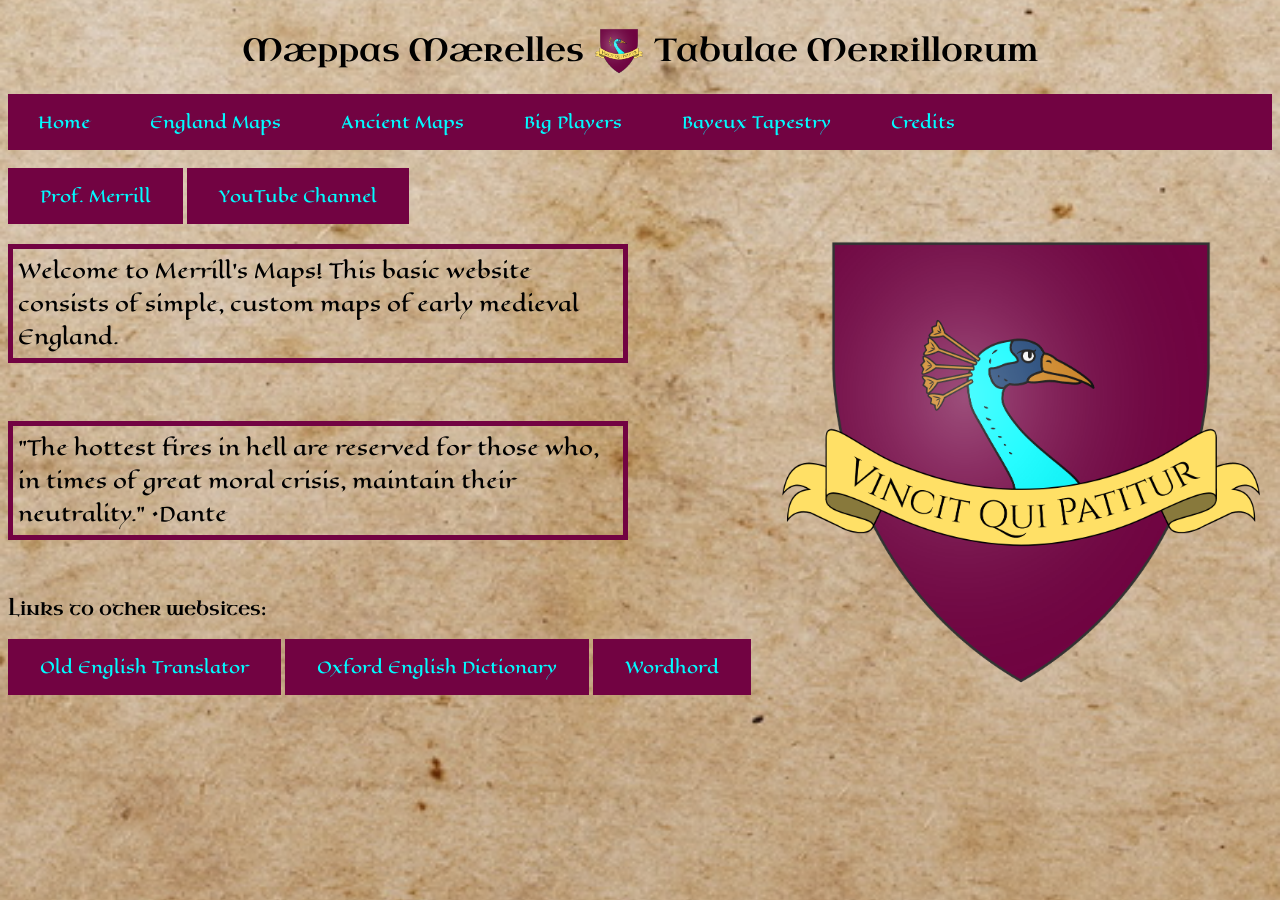
<file: index.html>
<!DOCTYPE html>
<html lang="en">
<head> <!-- stuff the browser needs to know about the website-->
  <meta charset="UTF-8">
  <meta name="viewport" content="width=device-width, initial-scale=1.0">
  <title>Merrill's  Maps</title> <!--for each page-->
  <link rel="stylesheet" href="styles.css">
  <link rel="icon" type="image/svg" href="Icon 7.png">

  <!--FONTS-->
<!---Eagle Lake-->
<link rel="preconnect" href="https://fonts.googleapis.com">
<link rel="preconnect" href="https://fonts.gstatic.com" crossorigin>
<link href="https://fonts.googleapis.com/css2?family=Balthazar&family=Eagle+Lake&display=swap" rel="stylesheet">

<!--Antiqua Display-->
<link rel="preconnect" href="https://fonts.googleapis.com">
<link rel="preconnect" href="https://fonts.gstatic.com" crossorigin>
<link href="https://fonts.googleapis.com/css2?family=Uncial+Antiqua&display=swap" rel="stylesheet">
</head>

<header>
<div class="home-icon">
<h1>Mæppas Mærelles</h1>
<img src = "Icon 7.png" width="50" alt="Icon for Merrill's Maps">
<h1>Tabulae Merrillorum</h1>
</div>
</header>

<!--MAIN MENU-->
<body>
  
<ul>
  <li><a href="index.html" class="credits">Home</a></li>
  <li><a href="maps.html" class="maps">England Maps</a></li>
  <li><a href="ancient-maps.html" class="maps">Ancient Maps</a></li>
  <li><a href="big-players.html" class="big-players">Big Players</a></li>
  <li><a href="bayeux-tapestry.html" class="Bayeux Tapestry">Bayeux Tapestry</a></li>
  <li><a href="Credits.html" class="credits">Credits</a></li>
</ul>


<!--About Section-->

<div>
<img src = "Icon 7.png" width="500" alt="Icon for Merrill's Maps" class="right-image"><br>
<a href="https://www.byui.edu/directories/darin-merrill" target="_blank" class="button">Prof. Merrill</a>
<a href="https://www.youtube.com/@Ambicatus/videos" target="_blank" class="button">YouTube Channel<br></sup></a>
<p class="paragraphAbout1">Welcome to Merrill's Maps! This basic website consists of simple, custom maps of early medieval England.</p>
<br>
<p class="paragraphAbout1">"The hottest fires in hell are reserved for those who, in times of great moral crisis, maintain their neutrality."
•Dante</p>
</div>
<br>
<h3>Links to other websites:</h3>
<a href="https://www.oldenglishtranslator.co.uk/" target="_blank" class="button">Old English Translator</a>
<a href="https://www.oed.com/" target="_blank" class="button">Oxford English Dictionary</a>
<a href="https://oldenglishwordhord.com/" target="_blank" class="button">Wordhord</a>
</body>

</html>
</html>
</file>
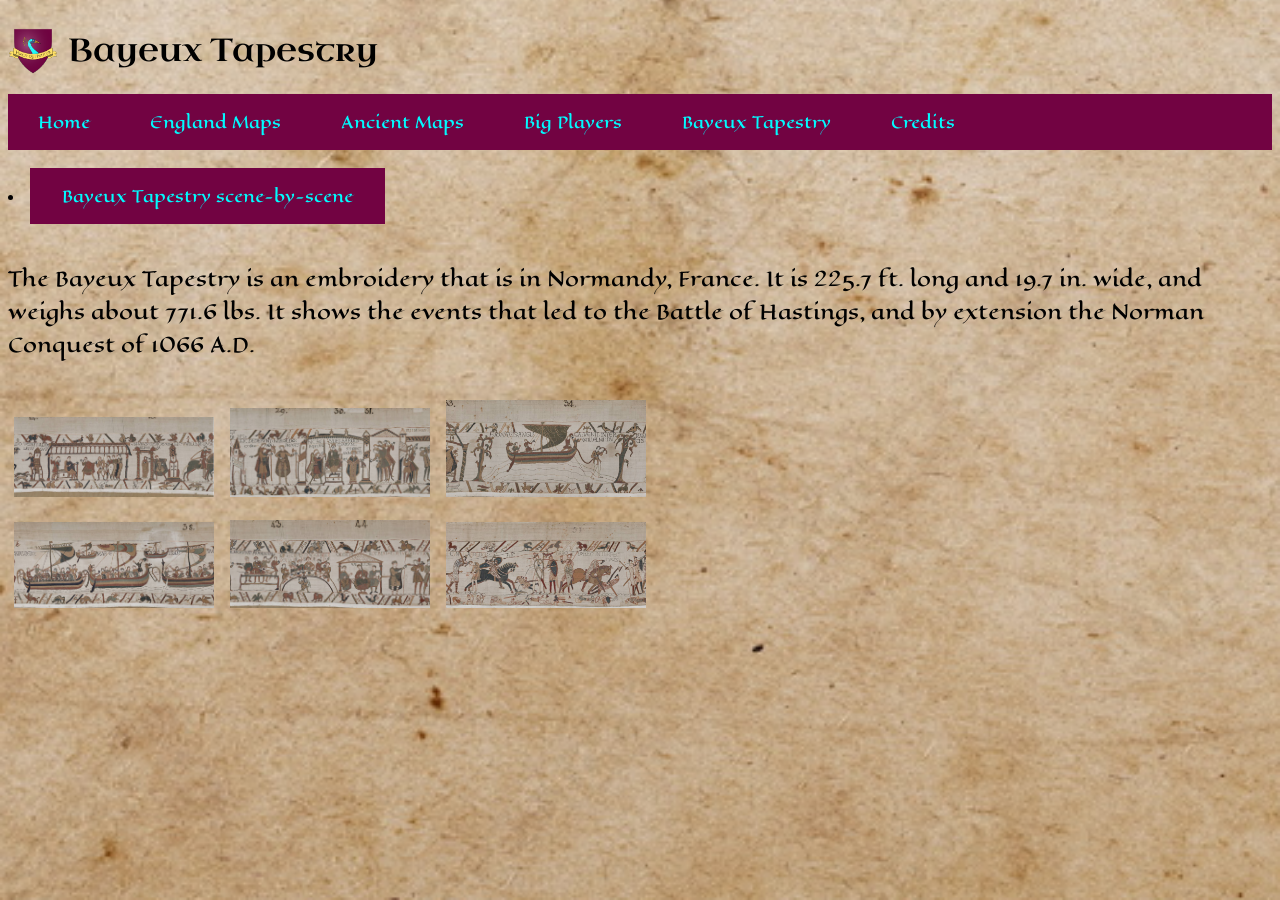
<file: bayeux-tapestry.html>
<!DOCTYPE html>
<html lang="en">
<head> <!-- stuff the browser needs to know about the website-->
  <meta charset="UTF-8">
  <meta name="viewport" content="width=device-width, initial-scale=1.0">
  <title>Merrill's  Maps</title> <!--for each page-->
  <link rel="icon" type="image/svg" href="Icon 7.png">
  <link rel="stylesheet" href="styles.css">
  <!--FONTS-->
<!---Eagle Lake-->
<link rel="preconnect" href="https://fonts.googleapis.com">
<link rel="preconnect" href="https://fonts.gstatic.com" crossorigin>
<link href="https://fonts.googleapis.com/css2?family=Balthazar&family=Eagle+Lake&display=swap" rel="stylesheet">
<!--Antiqua Display-->
<link rel="preconnect" href="https://fonts.googleapis.com">
<link rel="preconnect" href="https://fonts.gstatic.com" crossorigin>
<link href="https://fonts.googleapis.com/css2?family=Uncial+Antiqua&display=swap" rel="stylesheet">

<header>
<div class="icon">
<img src = "Icon 7.png" width="50" alt="Icon for Merrill's Maps">
<h1>Bayeux Tapestry</h1>
</div>
</header>

<ul>
  <li><a href="index.html" class="credits">Home</a></li>
  <li><a href="maps.html" class="maps">England Maps</a></li>
  <li><a href="ancient-maps.html" class="maps">Ancient Maps</a></li>
  <li><a href="big-players.html" class="big-players">Big Players</a></li>
  <li><a href="bayeux-tapestry.html" class="Bayeux Tapestry">Bayeux Tapestry</a></li>
  <li><a href="Credits.html" class="credits">Credits</a></li>
</ul>

<br>

<li><a href="https://www.bayeuxmuseum.com/en/the-bayeux-tapestry/discover-the-bayeux-tapestry/explore-online/" target="_blank" class="button">Bayeux Tapestry scene-by-scene</a></li>
<br>
<p>
  The Bayeux Tapestry is an embroidery that is in Normandy, France. It is 225.7 ft. long and 19.7 in. wide, and weighs about 771.6 lbs. It shows the events that led to the Battle of Hastings, and by extension the Norman Conquest of 1066 A.D.
</p>
<br>

<button popovertarget="Northumbria"> <!--didn't change this target name because everytime I try, popover doesn't work. Will keep it as Northumbria. Sadly, I don't have time to change it. :( -->
  <img src = "ScreenShot1.png" alt="Northumbria button" width="200">
  <br>
</button>
<div id="Northumbria" popover class="popover2">
  <button popovertarget="Northumbria" popovertargetaction="hide" class="close-btn">✖</button>
<img src = "ScreenShot1.png" width="1000" class="popover-image">
</div>

<button popovertarget="ScreenShot2">
  <img src = "ScreenShot2.png" alt="Northumbria button" width="200">
  <br>
</button>
<div id="ScreenShot2" popover class="popover2">
  <button popovertarget="ScreenShot2" popovertargetaction="hide" class="close-btn">✖</button>
<img src = "ScreenShot2.png" width="1000" class="popover-image">
</div>

<button popovertarget="ScreenShot3">
  <img src = "ScreenShot3.png" alt="Northumbria button" width="200">
  <br>
</button>
<div id="ScreenShot3" popover class="popover2">
  <button popovertarget="ScreenShot3" popovertargetaction="hide" class="close-btn">✖</button>
<img src = "ScreenShot3.png" width="1000" class="popover-image">
</div>
<br>
<br>
<button popovertarget="ScreenShot4">
  <img src = "ScreenShot4.png" alt="Northumbria button" width="200">
  <br>
</button>
<div id="ScreenShot4" popover class="popover2">
  <button popovertarget="ScreenShot4" popovertargetaction="hide" class="close-btn">✖</button>
<img src = "ScreenShot4.png" width="1000" class="popover-image">
</div>

<button popovertarget="ScreenShot5">
  <img src = "ScreenShot5.png" alt="Northumbria button" width="200">
  <br>
</button>
<div id="ScreenShot5" popover class="popover2">
  <button popovertarget="ScreenShot5" popovertargetaction="hide" class="close-btn">✖</button>
<img src = "ScreenShot5.png" width="1000" class="popover-image">
</div>

<button popovertarget="ScreenShot6">
  <img src = "ScreenShot6.png" alt="Northumbria button" width="200">
  <br>
</button>
<div id="ScreenShot6" popover class="popover2">
  <button popovertarget="ScreenShot6" popovertargetaction="hide" class="close-btn">✖</button>
<img src = "ScreenShot6.png" width="1000" class="popover-image">
</div>
</file>
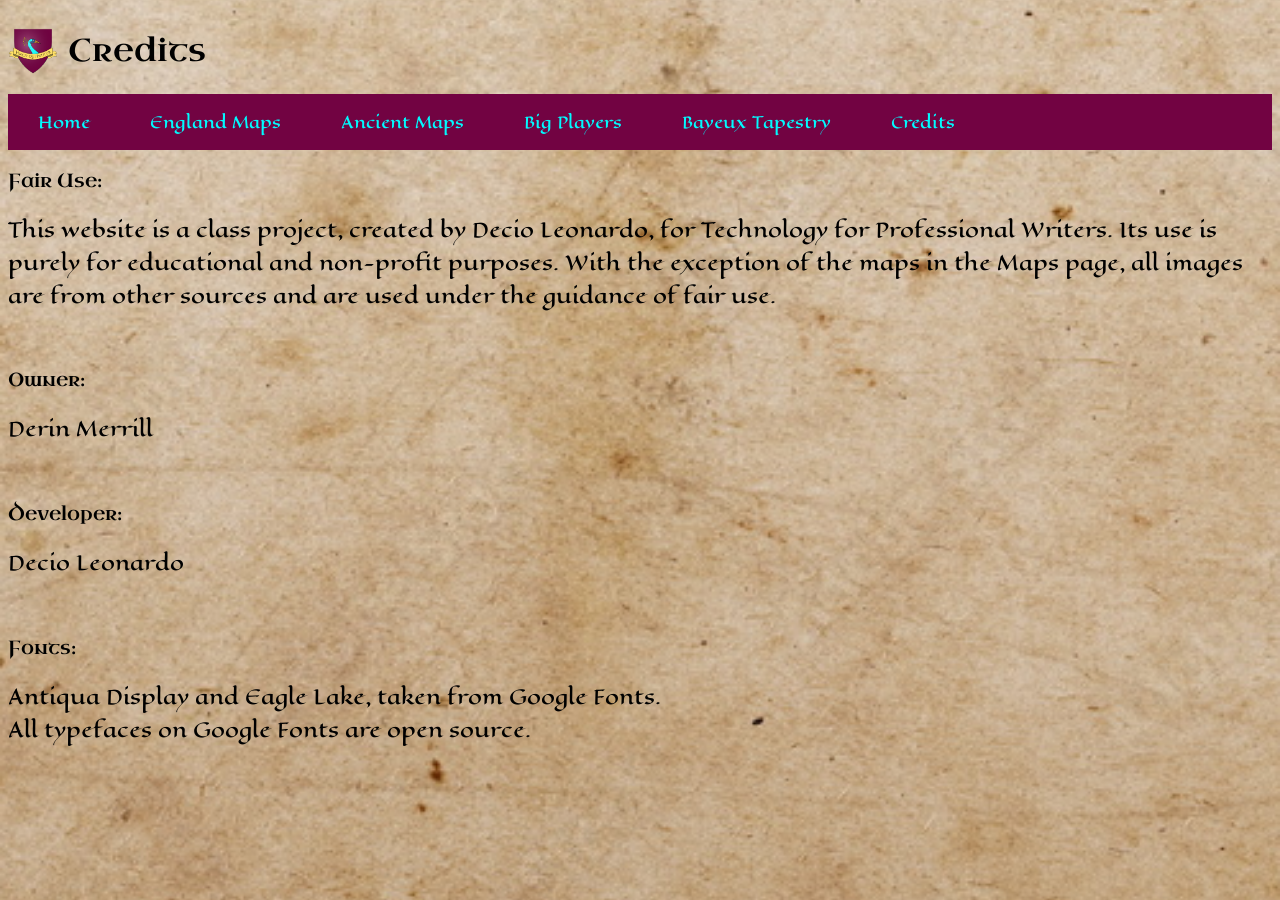
<file: Credits.html>
<!DOCTYPE html>
<html lang="en">
<head> <!-- stuff the browser needs to know about the website-->
  <meta charset="UTF-8">
  <meta name="viewport" content="width=device-width, initial-scale=1.0">
  <title>Credits</title> <!--for each page-->
  <link rel="stylesheet" href="styles.css">
  <link rel="icon" type="image/svg" href="Icon 7.png">
  <!--FONTS-->
<!---Eagle Lake-->
<link rel="preconnect" href="https://fonts.googleapis.com">
<link rel="preconnect" href="https://fonts.gstatic.com" crossorigin>
<link href="https://fonts.googleapis.com/css2?family=Balthazar&family=Eagle+Lake&display=swap" rel="stylesheet">
<!--Antiqua Display-->
<link rel="preconnect" href="https://fonts.googleapis.com">
<link rel="preconnect" href="https://fonts.gstatic.com" crossorigin>
<link href="https://fonts.googleapis.com/css2?family=Uncial+Antiqua&display=swap" rel="stylesheet">
</head>

<header>
<div class="icon">
<img src = "Icon 7.png" width="50" alt="Icon for Merrill's Maps">
<h1>Credits</h1>
</div>
</header>

<!--Credits-->
<ul>
  <li><a href="index.html" class="credits">Home</a></li>
  <li><a href="maps.html" class="maps">England Maps</a></li>
  <li><a href="ancient-maps.html" class="maps">Ancient Maps</a></li>
  <li><a href="big-players.html" class="big-players">Big Players</a></li>
  <li><a href="bayeux-tapestry.html" class="Bayeux Tapestry">Bayeux Tapestry</a></li>
  <li><a href="Credits.html" class="credits">Credits</a></li>
</ul>


<body>

<h3>Fair Use:</h3>
<p>This website is a class project, created by Decio Leonardo, for Technology for Professional Writers. Its use is purely for educational and non-profit purposes. With the exception of the maps in the Maps page, all images are from other sources and are used under the guidance of fair use.</p>
<br>
<h3>Owner:</h3><p>Derin Merrill</p>
<br>
<h3>Developer:</h3><p>Decio Leonardo</p>
<br>
<h3>Fonts:</h3> <p>Antiqua Display and Eagle Lake, taken from Google Fonts. <br>
All typefaces on Google Fonts are open source.
</p>

<!--NOTES:



-->

<!--created original text HTML script, Bede's Northumbria map, Danelaw map, Hyptarchy map, and the language chart (Winter 2026 semester); donated to Dr. Derin Merrill as part of a Tech. for Prof. Writers class assignment.


Message to future developers: yes, I know it's not very good. I hope you can make it better. I'm just an English major trying to do something new. Makes this shine :D ~ Decio L. -->
</html>
</file>
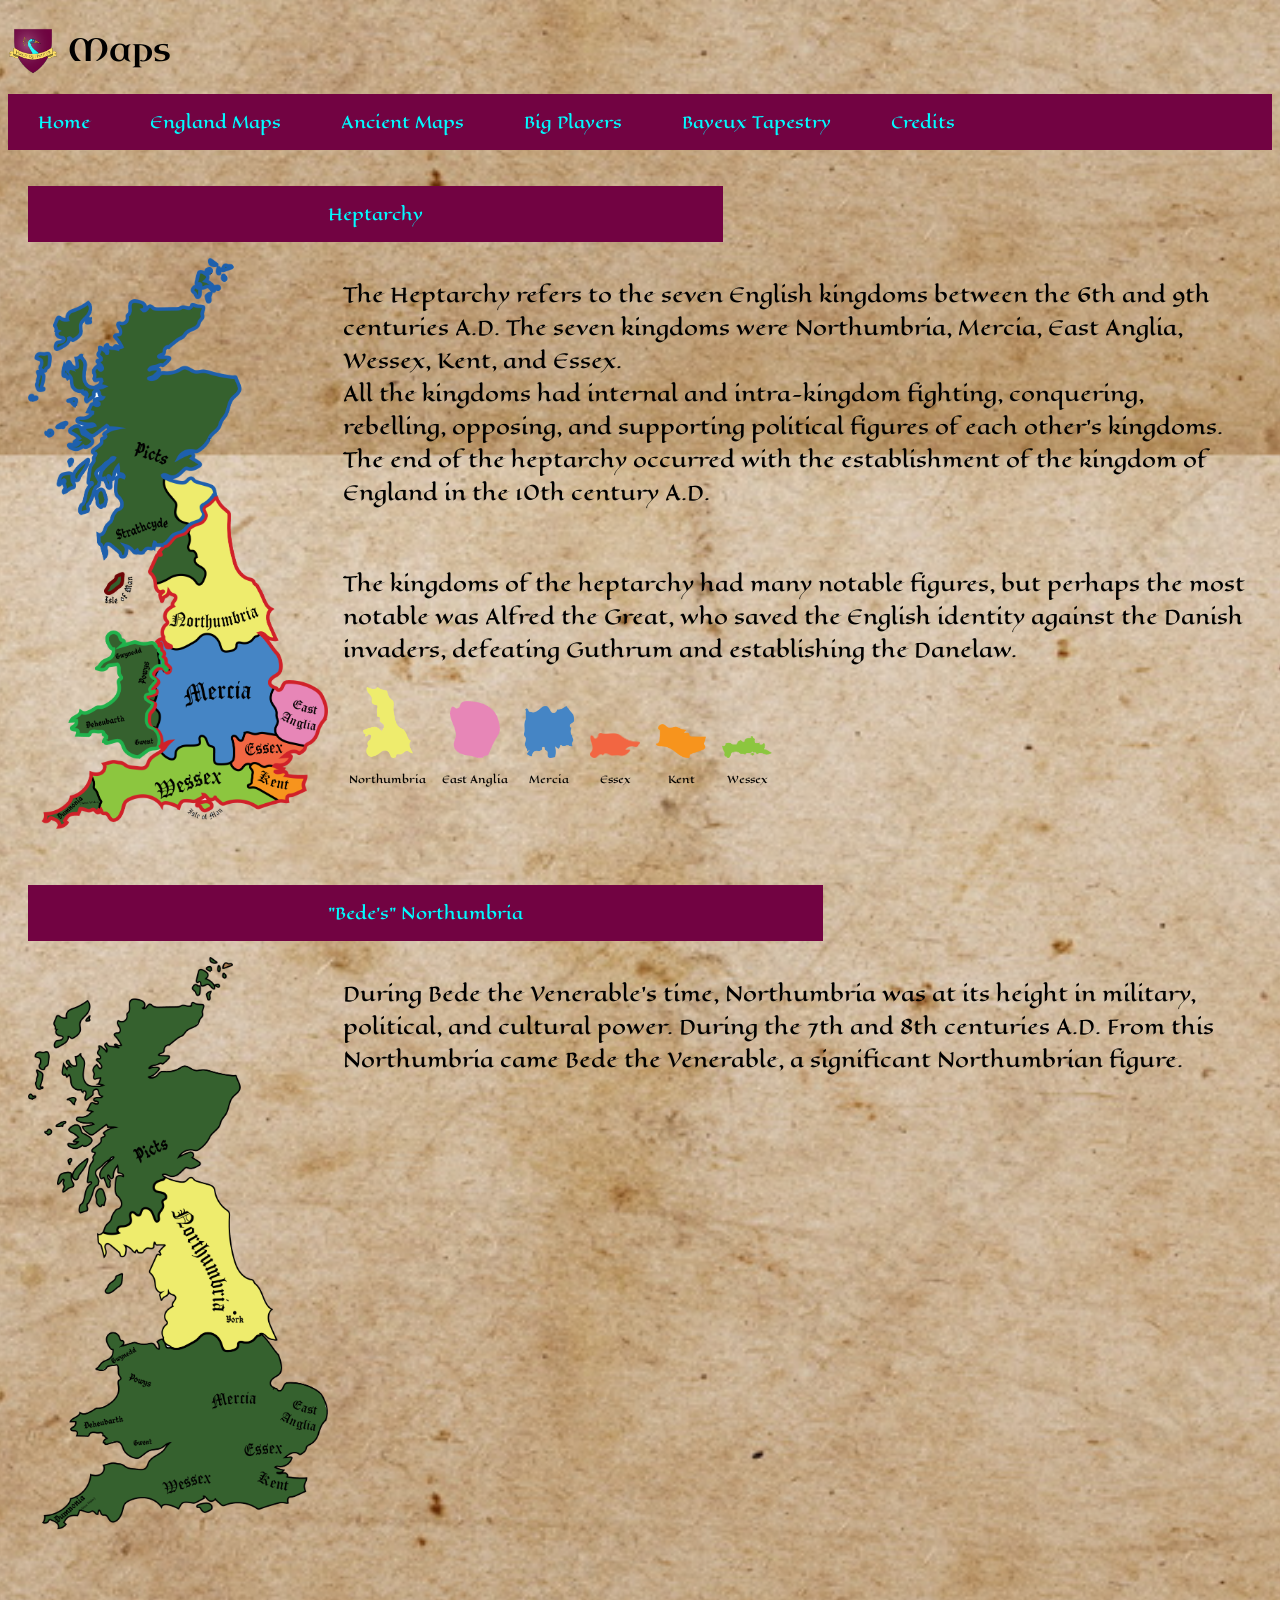
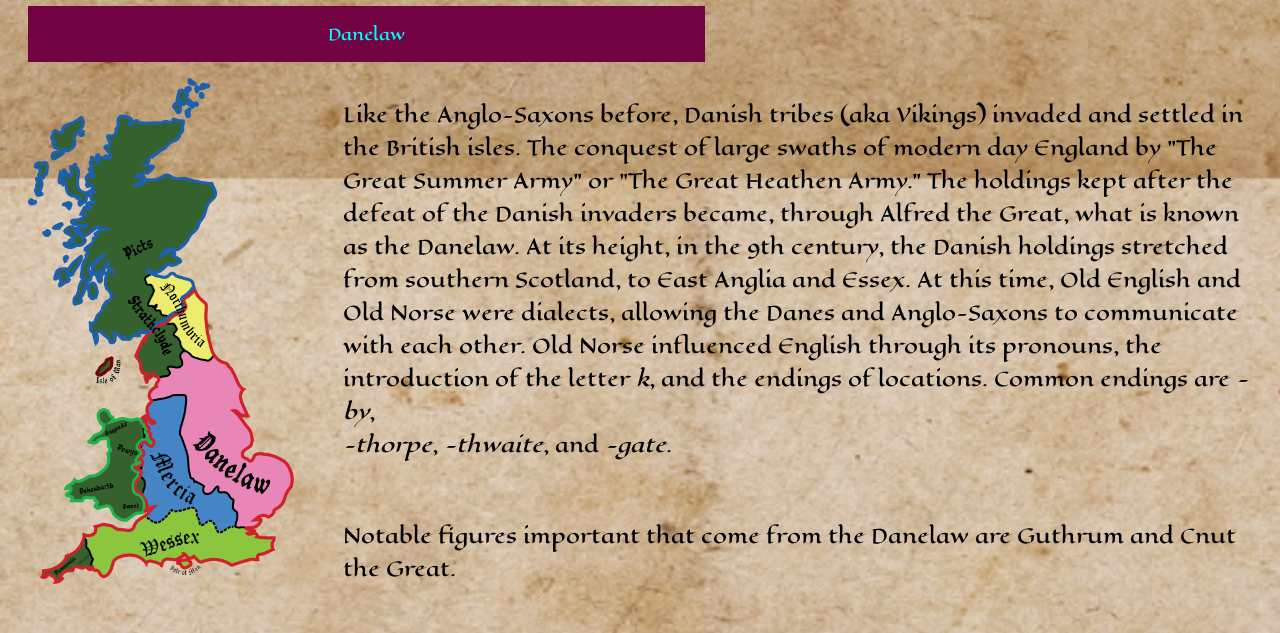
<file: maps.html>
<!DOCTYPE html>
<html lang="en">
<head> <!-- stuff the browser needs to know about the website-->
  <meta charset="UTF-8">
  <meta name="viewport" content="width=device-width, initial-scale=1.0">
 <title>Merrill's  Maps</title> <!--for each page-->
  <link rel="stylesheet" href="styles.css">
  <link rel="icon" type="image/svg" href="Icon 7.png">
<header>
<div class="icon">
<img src = "Icon 7.png" width="50" alt="Icon for Merrill's Maps">
<h1>Maps</h1>
</div>
</header>

<!--FONTS--> 
<!---Eagle Lake-->
<link rel="preconnect" href="https://fonts.googleapis.com">
<link rel="preconnect" href="https://fonts.gstatic.com" crossorigin>
<link href="https://fonts.googleapis.com/css2?family=Balthazar&family=Eagle+Lake&display=swap" rel="stylesheet">
<!--Antiqua Display-->
<link rel="preconnect" href="https://fonts.googleapis.com">
<link rel="preconnect" href="https://fonts.gstatic.com" crossorigin>
<link href="https://fonts.googleapis.com/css2?family=Uncial+Antiqua&display=swap" rel="stylesheet">

<ul>
  <li><a href="index.html" class="credits">Home</a></li>
  <li><a href="maps.html" class="maps">England Maps</a></li>
  <li><a href="ancient-maps.html" class="maps">Ancient Maps</a></li>
  <li><a href="big-players.html" class="big-players">Big Players</a></li>
  <li><a href="bayeux-tapestry.html" class="Bayeux Tapestry">Bayeux Tapestry</a></li>
  <li><a href="Credits.html" class="credits">Credits</a></li>
</ul>

<!--MAPS & PARAGRAPHS-->
<div class="image-container">
<h3 class="h3background">Heptarchy</h3><br>
<img src = "england-hyptarchy-with-modern-borders-transparent.png" width="600" alt="Heptarchy" class="map-image">
<p>The Heptarchy refers to the seven English kingdoms between the 6th and 9th centuries A.D. The seven kingdoms were Northumbria, Mercia, East Anglia, Wessex, Kent, and Essex.
<br>
All the kingdoms had internal and intra-kingdom fighting, conquering, rebelling, opposing, and supporting political figures of each other's kingdoms. The end of the heptarchy occurred with the establishment of the kingdom of England in the 10th century A.D.
</p>
<br>
<p>The kingdoms of the heptarchy had many notable figures, but perhaps the most notable was Alfred the Great, who saved the English identity against the Danish invaders, defeating Guthrum and establishing the Danelaw.</p>
<!--POPUPS!!!!!!!!-->
<!--Northumbria--> <button popovertarget="Northumbria"> 
  <img src = "yellow-t.png" alt="Northumbria button" width="50">
  <br>
  <p class="popup">Northumbria</p>
</button>
<div id="Northumbria" popover class="popover">
  <button popovertarget="Northumbria" popovertargetaction="hide" class="close-btn">✖</button>
    <h3>Northumbria</h3>
  <p>Northumbria is one of the oldest kingdoms of the English heptarchy, becoming a large military power in the 7th century A.D. However, its largest contribution was in religious and intellectual influence over the other heptarchy kingdoms. The Friesians laid the foundation for Northumbria (including all other Anglo-Saxon kingdoms), allowing the tribe of the Angles to settle in what is known as Northumbria. During the Danelaw period., Northumbria's control over land was severely diminished, but they continued to cause trouble to the Danes (vikings) that had conquered large swaths of southern Northumbria.
    <br>
  Important figures in Northumbrian history are The Venerable Bede (perhaps the most famous), Æthelfrith (unifier Northumbria), Edwin, Oswald, and Oswiu.
  </p>
<img src = "yellow-t.png" width="50" alt="Northumbria">
</div>
<!--East Anglia--> <button popovertarget="East Anglia"> 
  <img src = "pink-t.png" alt="East Anglia button" width="50" class="popimg">
  <br>
  <p class="popup">East Anglia </p>
</button>
<div id="East Anglia" popover class="popover">
  <button popovertarget="East Anglia" popovertargetaction="hide" class="close-btn">✖</button>
  <h3>East Anglia</h3>
  <p>East Anglia consists of Anglo Germanic tribes, living on the east of modern day England, hence "East Anglia." Little is known of their first king, Raedwald (dying between 616A.D. and 628A.D.), but he became Christian while in Kent. During the 7th century, Raedwald and East Anglia was subservient to Kent and its king, Aethelberht, but later became independent.</p>
<img src = "pink-t.png" width="50" alt="East Anglia" class="popimg">
</div>
<!--Mercia--> <button popovertarget="Mercia"> 
  <img src = "blue.png" alt="Mercia button" width="50">
    <br>
  <p class="popup">Mercia</p>
</button>
<div id="Mercia" popover class="popover">
  <button popovertarget="Mercia" popovertargetaction="hide" class="close-btn">✖</button>
  <h3>Mercia</h3>
  <p>Mercia was the west Anglo kingdom, and played a major role in the identity of England and was the major power between the 6th and 8th centuries. Along with Northumbria, it was the major opposition resistor to the Danish colonization and conquest of the Anglo Saxon kingdoms. During the 9th century A.D. Mercian power gave way to Wessex power.</p>
<img src = "blue.png" width="50" alt="Mercia" class="popimg">
</div>
<!--Essex--> <button popovertarget="Essex"> 
<img src = "Red-t.png" alt="Essex button" width="50">
  <br>
  <p class="popup">Essex</p>
</button>
<div id="Essex" popover class="popover">
<button popovertarget="Essex" popovertargetaction="hide" class="close-btn">✖</button>
<h3>Essex</h3>
<p>Starting as an individual kingdom in the 6th century. They came from the Saxon tribes, and it was never a major power like Northumbria, Wessex, or Mercia. Most of the names of the kings of Essex started with the letter <i>s</i>. Essex's history with Christianity has been one of switching between Christianity and Paganism multiple times. Essex later became a subordinate to Wessex in the mid-9th century A.D.</p>
<img src = "Red-t.png" width="50" alt="Essex" class="popimg">
</div>
</button>
<!--Kent--> <button popovertarget="Kent" > 
<img src = "orange-t.png" alt="Kent" width="50">
  <br>
  <p class="popup">Kent</p>
</button>
<div id="Kent" popover class="popover">
<button popovertarget="Kent" popovertargetaction="hide" class="close-btn">✖</button>
<h3>Kent</h3>
<p>Kent was formed by Jute tribes, and is the only heptarchy kingdom to do so. The migration of the Jutes began in the 5th century A.D. It never became as powerful as Mercia, Northumbria, or Wessex, and later was conquered by Mercia in the 8th century A.D. and by Wessex in the 9th century A.D. It did however hold influence towards other Anglo-Saxon kingdoms and the Christianization of the Anglo-Saxon kingdoms began in Kent in the late 6th and early 7th centuries A.D. </p>
<img src = "orange-t.png" width="50" alt="Kent" class="popimg">
</div>
<!--Wessex--> <button popovertarget="Wessex"> 
<img src = "green-t.png" alt="Wessex" width="50">
  <br>
  <p class="popup">Wessex</p>
</button>
<div id="Wessex" popover class="popover">
<button popovertarget="Wessex" popovertargetaction="hide" class="close-btn">✖</button>
<h3>Wessex</h3>
<p>Wessex was established by Saxon tribes and perhaps is the kingdom to have the most obvious, direct and permanent changes in England. It was from the 9th and 10th centuries A.D. that Wessex expanded and conquered the Britons of Dumnonia (West Wales). It was under Mercia that English identity solidified in the 9th century, broke the Danish ability to conquer further of England, and established the English identity in the 10th century A.D. This was done under the Alfred the Great, who converted the Guthrum, king of the Danes, to Christianity.</p>
<img src = "green-t.png" alt="Wessex" width="50" class="popimg">
</div>
</div>

<br>
<div class="image-container">
<h3 class="h3background">"Bede's" Northumbria</h3><br>
<img src = "Bede's Northymbria 1 .png" width="600" alt="Hyptarchy" class="map-image">
<p>During Bede the Venerable's time, Northumbria was at its height in military, political, and cultural power. During the 7th and 8th centuries A.D. From this Northumbria came Bede the Venerable, a significant Northumbrian figure.</p>
</div>
<br>
<br>
<div class="image-container">
<h3 class="h3background">Danelaw</h3><br>
<img src = "danelaw-t.png" width="600" alt="Hyptarchy" class="map-image">
<p>Like the Anglo-Saxons before, Danish tribes (aka Vikings) invaded and settled in the British isles. The conquest of large swaths of modern day England by "The Great Summer Army" or "The Great Heathen Army." The holdings kept after the defeat of the Danish invaders became, through Alfred the Great, what is known as the Danelaw. At its height, in the 9th century, the Danish holdings stretched from southern Scotland, to East Anglia and Essex. At this time, Old English and Old Norse were dialects, allowing the Danes and Anglo-Saxons to communicate with each other. Old Norse influenced English through its pronouns, the introduction of the letter <i>k</i>, and the endings of locations. Common endings are <i>-by</i>,<br><i>-thorpe</i>, <i>-thwaite</i>, and <i>-gate</i>.</p>
<br>
<p>Notable figures important that come from the Danelaw are Guthrum and Cnut the Great.</p>
</div>
</file>
<file: styles.css>
body {
  background-image: url(""), url("paper-background-1.jpeg");
  background-position: center;
  background-size: 200%;
}

/*LINKS*/
li a {
  display: block;
  color: rgb(4, 17, 130);
  padding: 100px 16px;
  text-decoration: none;
  width: 100;
}
a:visited {
    color: rgb(0, 251, 255); /* Replace with your desired color */
    text-decoration: none; /* Optional: Remove underline */
}
/* Change the link and background color on hover */
li a:hover {
  background-color: #031c66;
  color: rgb(204, 13, 13);
}
ul {
  list-style-type: none;
  margin: 0;
  padding: 0;
  overflow: hidden;
  background-color: #720342;
  font-family: "Eagle Lake", serif;
  
}
ul li { /*links or words within the list*/
  float: center;
  border-right: none;
  font-family: "Eagle Lake", serif;
}
ul li a { /*without hoovering*/
  display: block;
  color: rgb(0, 251, 255);
  text-align: start;
  padding: 15px 30px;
  text-decoration: none;
  float: left;
  border-right: 0px solid #220606;
}
ul li a:hover {
  background-color: #020f65;
}

/*Buttons*/
.close-btn {
  position: absolute;
  top: 5px;
  right: 8px;
  border: none;
  background: none;
  font-size: 16px;
  cursor: pointer;
}

.close-btn2{
  position: sticky;
  top: 5px;
  right: 8px;
  border: none;
  background: none;
  font-size: 16px;
  cursor: pointer;
}
.button {
  background:#720342 15px 32px;
  padding: 15px 32px;
  border:none;
  text-align: center;
  text-decoration: none;
  font-family: "Eagle Lake", serif;
  color: rgb(0, 251, 255);
  display: inline-block;
  font-size: 16px;
  cursor: pointer;
}
.button:hover {
  background-color: #020f65;
  color:rgb(204, 13, 13);
}
.popup{
  font-family: "Eagle Lake", serif;
  font-weight: 400;
  font-style: normal;
  font-size: 10px;
}

.popover{
  background-image: url(paper-background-1.jpeg);
  background-size: 500%;
  background-position: center;
  width: 600px;
  height: 600px;
  position: fixed;
  padding: 20px;
}

.popover2{
  background-image: url(paper-background-1.jpeg);
  background-size: 500%;
  background-position: center;
  width: 100%;
  position: fixed;
  padding: 20px;
}
.popover-image{
  position: center;
}
/*PARAGRAPHS*/
.paragraphAbout1 {
  width: 600px;
  border-radius: 0;
  border:#720342 solid 5px;
  padding: 5px;
}
.bp{
  padding: 10px;
  border: #720342 solid 5px;
}

/*IMAGES*/
.icon {
  display: flex;
  align-items: center;
  gap: 10px; /* Adds space between image and text */
}
.home-icon {
  display: flex;
  align-items: center;
  justify-content: center;
  gap: 10px; /* Adds space between image and text */
}
.h3background{
  background:#720342 15px 300px;
  padding: 15px 300px;
  border:none;
  text-align:justify;
  text-decoration: none;
  font-family: "Eagle Lake", serif;
  color: rgb(0, 251, 255);
  display: inline-block;
  font-size: 16px;
}

button {
  background-color: transparent;
  border: none;
  /* Optional: if using background-image */
  background-image: url('');
  background-repeat: no-repeat;
  background-position: center;
}
button:hover {
  background-color: #020f65;
}

.right-image{
    float: right;
    margin: 1px;
    container: 1px;
    border: none;
    padding-top: none;
    max-width: 1000px;
    object-position: top 10px left 100;
    position: sticky;
}
.map-image{
    float: left;
    margin-right: 15px;
    max-width: 300px;
}

.image-container {
    display: inline-block;
    vertical-align: top;
    margin: 20px;
}
.image {
    width: 30%;
    margin-right: 15px;
}
.text {
    width: 70%;
    margin: 0;
}


/*FONTS*/
.uncial-antiqua-regular {
  font-family: "Uncial Antiqua", system-ui;
  font-weight: 400;
  font-style: normal;
}
.eagle-lake-regular {
  font-family: "Eagle Lake", serif;
  font-weight: 400;
  font-style: normal;
}
h1 { 
  font-family: "Uncial Antiqua", serif;
  font-weight: 400;
  font-style: normal;
}
h2{
font-family: "Uncial Antiqua", serif;
  font-weight: 400;
  font-style: normal;
}
h3{
font-family: "Uncial Antiqua", serif;
  font-weight: 400;
  font-style: normal;
}
.I1 {
border-color: blue;
  }

p {
  font-family: "Eagle Lake", serif;
  font-weight: 400;
  font-style: normal;
  font-size: 20px;
}
</file>
